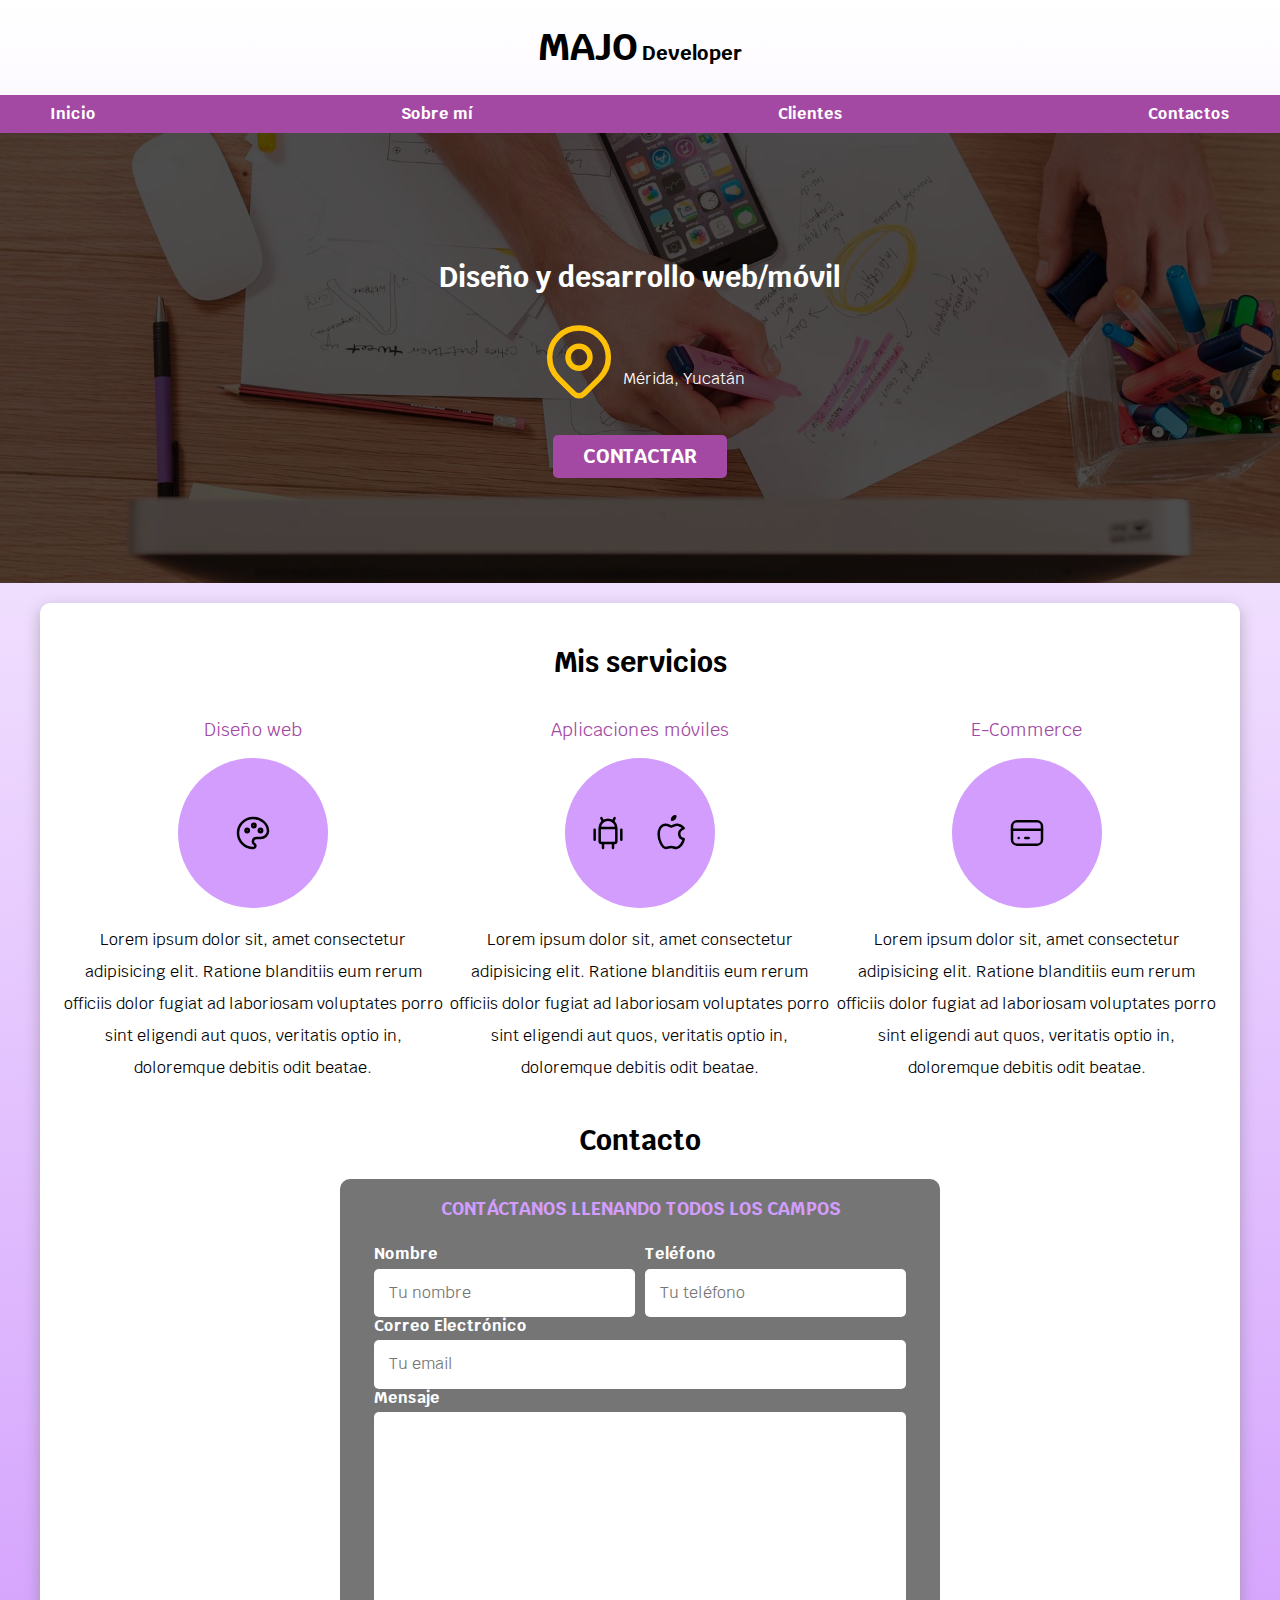
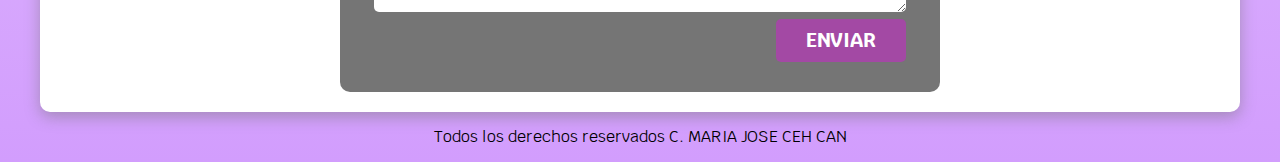
<file: index.html>
<!DOCTYPE html>
<html lang="en">
  <head>
    <meta charset="UTF-8" />
    <meta name="viewport" content="width=device-width, initial-scale=1.0" />

    <!--Agregar normalize-->
    <link rel="preload" href="CSS/normalize.css" as="styles">
    <link rel="stylesheet" href="CSS/normalize.css" />

    <!--Agregar importanción de Google font-->
    <link rel="preconnect" href="https://fonts.googleapis.com">
    <link rel="preconnect" href="https://fonts.gstatic.com" crossorigin>
    <link href="https://fonts.googleapis.com/css2?family=Krub:wght@400;700&display=swap" rel="stylesheet">

    <!--Enlace a CSS. cambia color en el nav (navegacion principal css) -->
    <link rel="preload" href="CSS/styles.css" as="styles">  
    <link rel="stylesheet" href="CSS/styles.css">
    <title>Document</title>
  </head>

  <body>
    <header>
      <h1 class="titulo">MAJO<span> Developer </span></h1>
    </header>

    <!--2 clases  -->
    <div class="nav-bg">
      <nav class="navegacion-principal contenedor">
          <a href="WWW.GOOOGLE.COM">Inicio</a>
          <a href="">Sobre mí</a>
          <a href="">Clientes</a>
          <a href="">Contactos</a>
      </nav>
    </div>


    <section class="hero">
      <div class="contenedor-hero">
        <h2 class="titulo">Diseño y desarrollo web/móvil</h2>
        <div class="ubicacion">


            <svg xmlns="http://www.w3.org/2000/svg" class="icon icon-tabler icon-tabler-map-pin" width="88" height="88" viewBox="0 0 24 24" stroke-width="1.5" stroke="#ffc107" fill="none" stroke-linecap="round" stroke-linejoin="round">
            <path stroke="none" d="M0 0h24v24H0z" fill="none"/>
            <path d="M9 11a3 3 0 1 0 6 0a3 3 0 0 0 -6 0" />
            <path d="M17.657 16.657l-4.243 4.243a2 2 0 0 1 -2.827 0l-4.244 -4.243a8 8 0 1 1 11.314 0z" />
            </svg>
          <p>Mérida, Yucatán</p>
        </div>
        <a class="boton" href="#">Contactar</a>
    </div>
    </section>

    <main class="contenedor sombra">

      <h2>Mis servicios</h2>
      <div class="servicios">
        <section class="servicio">
          <h3>Diseño web</h3>
          <div class="iconos">
          
            <svg xmlns="http://www.w3.org/2000/svg" class="icon icon-tabler icon-tabler-palette" width="40" height="40" viewBox="0 0 24 24" stroke-width="1.5" stroke="#000000" fill="none" stroke-linecap="round" stroke-linejoin="round">
              <path stroke="none" d="M0 0h24v24H0z" fill="none"/>
              <path d="M12 21a9 9 0 0 1 0 -18c4.97 0 9 3.582 9 8c0 1.06 -.474 2.078 -1.318 2.828c-.844 .75 -1.989 1.172 -3.182 1.172h-2.5a2 2 0 0 0 -1 3.75a1.3 1.3 0 0 1 -1 2.25" />
              <path d="M8.5 10.5m-1 0a1 1 0 1 0 2 0a1 1 0 1 0 -2 0" />
              <path d="M12.5 7.5m-1 0a1 1 0 1 0 2 0a1 1 0 1 0 -2 0" />
              <path d="M16.5 10.5m-1 0a1 1 0 1 0 2 0a1 1 0 1 0 -2 0" />
            </svg>
          </div>
          <p>
            Lorem ipsum dolor sit, amet consectetur adipisicing elit. Ratione
            blanditiis eum rerum officiis dolor fugiat ad laboriosam voluptates
            porro sint eligendi aut quos, veritatis optio in, doloremque debitis
            odit beatae.
          </p>
        </section>


      <section class="servicio">
        <h3>Aplicaciones móviles</h3>
        <div class="iconos">

          <svg xmlns="http://www.w3.org/2000/svg" class="icon icon-tabler icon-tabler-brand-android" width="40" height="40" viewBox="0 0 24 24" stroke-width="1.5" stroke="#000000" fill="none" stroke-linecap="round" stroke-linejoin="round">
            <path stroke="none" d="M0 0h24v24H0z" fill="none"/>
            <path d="M4 10l0 6" />
            <path d="M20 10l0 6" />
            <path d="M7 9h10v8a1 1 0 0 1 -1 1h-8a1 1 0 0 1 -1 -1v-8a5 5 0 0 1 10 0" />
            <path d="M8 3l1 2" />
            <path d="M16 3l-1 2" />
            <path d="M9 18l0 3" />
            <path d="M15 18l0 3" />
          </svg>
          <svg xmlns="http://www.w3.org/2000/svg" class="icon icon-tabler icon-tabler-brand-apple" width="40" height="40" viewBox="0 0 24 24" stroke-width="1.5" stroke="#000000" fill="none" stroke-linecap="round" stroke-linejoin="round">
            <path stroke="none" d="M0 0h24v24H0z" fill="none"/>
            <path d="M8.286 7.008c-3.216 0 -4.286 3.23 -4.286 5.92c0 3.229 2.143 8.072 4.286 8.072c1.165 -.05 1.799 -.538 3.214 -.538c1.406 0 1.607 .538 3.214 .538s4.286 -3.229 4.286 -5.381c-.03 -.011 -2.649 -.434 -2.679 -3.23c-.02 -2.335 2.589 -3.179 2.679 -3.228c-1.096 -1.606 -3.162 -2.113 -3.75 -2.153c-1.535 -.12 -3.032 1.077 -3.75 1.077c-.729 0 -2.036 -1.077 -3.214 -1.077z" />
            <path d="M12 4a2 2 0 0 0 2 -2a2 2 0 0 0 -2 2" />
          </svg>
        </div>
        <p>
          Lorem ipsum dolor sit, amet consectetur adipisicing elit. Ratione
          blanditiis eum rerum officiis dolor fugiat ad laboriosam voluptates
          porro sint eligendi aut quos, veritatis optio in, doloremque debitis
          odit beatae.
        </p>
      </section>


      <section class="servicio">
        <h3>E-Commerce</h3>
        <div class="iconos">

          <svg xmlns="http://www.w3.org/2000/svg" class="icon icon-tabler icon-tabler-credit-card" width="40" height="40" viewBox="0 0 24 24" stroke-width="1.5" stroke="#000000" fill="none" stroke-linecap="round" stroke-linejoin="round">
            <path stroke="none" d="M0 0h24v24H0z" fill="none"/>
            <path d="M3 5m0 3a3 3 0 0 1 3 -3h12a3 3 0 0 1 3 3v8a3 3 0 0 1 -3 3h-12a3 3 0 0 1 -3 -3z" />
            <path d="M3 10l18 0" />
            <path d="M7 15l.01 0" />
            <path d="M11 15l2 0" />
          </svg>
        </div>
          <p>
            Lorem ipsum dolor sit, amet consectetur adipisicing elit. Ratione
            blanditiis eum rerum officiis dolor fugiat ad laboriosam voluptates
            porro sint eligendi aut quos, veritatis optio in, doloremque debitis
            odit beatae.
          </p>
        </section>
      </div>  <!--cierra clase servicios-->


    
    <section>
        <h2>Contacto</h2>
        <form class="formulario">
            <fieldset>
                <legend> Contáctanos llenando todos los campos</legend>
                <div class="contenedor-campos">
                <div class="campo">
                    <label>Nombre</label>
                    <input class="input-text" type="text" placeholder="Tu nombre">
                </div>
                <div class="campo">
                    <label>Teléfono</label>
                    <input class="input-text" type="tel" placeholder="Tu teléfono">
                </div>

                <div class="campo">
                    <label>Correo Electrónico</label>
                    <input class="input-text" type="email" placeholder="Tu email">
                </div>

                <div class="campo">
                    <label>Mensaje</label>
                    <textarea class="input-text"></textarea>
                </div>
              </div>

                <div class="alinear-derecha flex">
                    <input class="boton w-nm-100" type="Submit" value="Enviar"> <!--Submit:entregar-->
                </div>

            </fieldset>
        </form>
    </section>
  </main>
    <footer class="footer">
        <p>Todos los derechos reservados C. MARIA JOSE CEH CAN</p>
    </footer>

  </body>
</html>
</file>
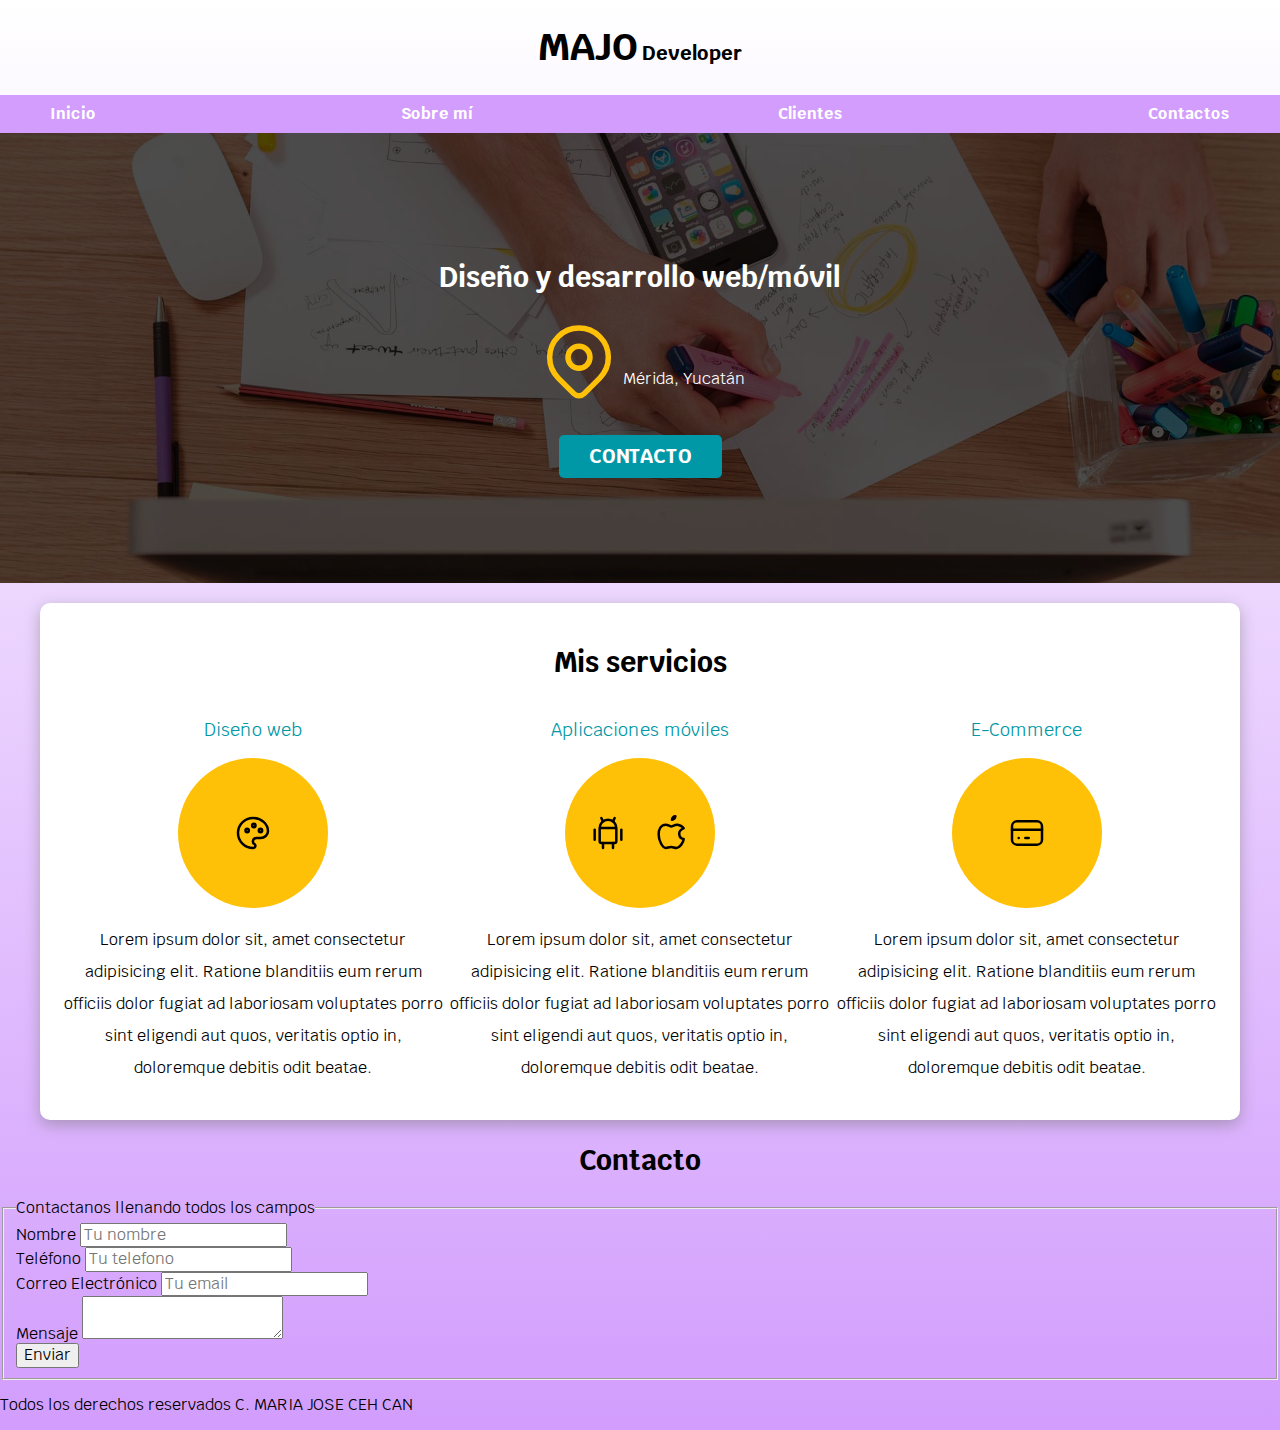
<file: DeveloperPage/index.html>
<!DOCTYPE html>
<html lang="en">
  <head>
    <meta charset="UTF-8" />
    <meta name="viewport" content="width=device-width, initial-scale=1.0" />

    <!--Agregar normalize-->
    <link rel="preload" href="CSS/normalize.css" as="styles">
    <link rel="stylesheet" href="CSS/normalize.css" />

    <!--Agregar importanción de Google font-->
    <link rel="preconnect" href="https://fonts.googleapis.com">
    <link rel="preconnect" href="https://fonts.gstatic.com" crossorigin>
    <link href="https://fonts.googleapis.com/css2?family=Krub:wght@400;700&display=swap" rel="stylesheet">

    <!--Enlace a CSS. cambia color en el nav (navegacion principal css) -->
    <link rel="preload" href="CSS/styles.css" as="styles">  
    <link rel="stylesheet" href="CSS/styles.css">
    <title>Document</title>
  </head>

  <body>
    <header>
      <h1 class="titulo">MAJO<span> Developer </span></h1>
    </header>

    <!--2 clases  -->
    <div class="nav-bg">
      <nav class="navegacion-principal contenedor">
          <a href="WWW.GOOOGLE.COM">Inicio</a>
          <a href="">Sobre mí</a>
          <a href="">Clientes</a>
          <a href="">Contactos</a>
      </nav>
    </div>


    <section class="hero">
      <div class="contenedor-hero">
        <h2 class="titulo">Diseño y desarrollo web/móvil</h2>
        <div class="ubicacion">


            <svg xmlns="http://www.w3.org/2000/svg" class="icon icon-tabler icon-tabler-map-pin" width="88" height="88" viewBox="0 0 24 24" stroke-width="1.5" stroke="#ffc107" fill="none" stroke-linecap="round" stroke-linejoin="round">
            <path stroke="none" d="M0 0h24v24H0z" fill="none"/>
            <path d="M9 11a3 3 0 1 0 6 0a3 3 0 0 0 -6 0" />
            <path d="M17.657 16.657l-4.243 4.243a2 2 0 0 1 -2.827 0l-4.244 -4.243a8 8 0 1 1 11.314 0z" />
            </svg>
          <p>Mérida, Yucatán</p>
        </div>
        <a class="boton" href="#">Contacto</a>
    </div>
    </section>

    <main class="contenedor sombra">

      <h2>Mis servicios</h2>
      <div class="servicios">
        <section class="servicio">
          <h3>Diseño web</h3>
          <div class="iconos">
          
            <svg xmlns="http://www.w3.org/2000/svg" class="icon icon-tabler icon-tabler-palette" width="40" height="40" viewBox="0 0 24 24" stroke-width="1.5" stroke="#000000" fill="none" stroke-linecap="round" stroke-linejoin="round">
              <path stroke="none" d="M0 0h24v24H0z" fill="none"/>
              <path d="M12 21a9 9 0 0 1 0 -18c4.97 0 9 3.582 9 8c0 1.06 -.474 2.078 -1.318 2.828c-.844 .75 -1.989 1.172 -3.182 1.172h-2.5a2 2 0 0 0 -1 3.75a1.3 1.3 0 0 1 -1 2.25" />
              <path d="M8.5 10.5m-1 0a1 1 0 1 0 2 0a1 1 0 1 0 -2 0" />
              <path d="M12.5 7.5m-1 0a1 1 0 1 0 2 0a1 1 0 1 0 -2 0" />
              <path d="M16.5 10.5m-1 0a1 1 0 1 0 2 0a1 1 0 1 0 -2 0" />
            </svg>
          </div>
          <p>
            Lorem ipsum dolor sit, amet consectetur adipisicing elit. Ratione
            blanditiis eum rerum officiis dolor fugiat ad laboriosam voluptates
            porro sint eligendi aut quos, veritatis optio in, doloremque debitis
            odit beatae.
          </p>
        </section>


      <section class="servicio">
        <h3>Aplicaciones móviles</h3>
        <div class="iconos">

          <svg xmlns="http://www.w3.org/2000/svg" class="icon icon-tabler icon-tabler-brand-android" width="40" height="40" viewBox="0 0 24 24" stroke-width="1.5" stroke="#000000" fill="none" stroke-linecap="round" stroke-linejoin="round">
            <path stroke="none" d="M0 0h24v24H0z" fill="none"/>
            <path d="M4 10l0 6" />
            <path d="M20 10l0 6" />
            <path d="M7 9h10v8a1 1 0 0 1 -1 1h-8a1 1 0 0 1 -1 -1v-8a5 5 0 0 1 10 0" />
            <path d="M8 3l1 2" />
            <path d="M16 3l-1 2" />
            <path d="M9 18l0 3" />
            <path d="M15 18l0 3" />
          </svg>
          <svg xmlns="http://www.w3.org/2000/svg" class="icon icon-tabler icon-tabler-brand-apple" width="40" height="40" viewBox="0 0 24 24" stroke-width="1.5" stroke="#000000" fill="none" stroke-linecap="round" stroke-linejoin="round">
            <path stroke="none" d="M0 0h24v24H0z" fill="none"/>
            <path d="M8.286 7.008c-3.216 0 -4.286 3.23 -4.286 5.92c0 3.229 2.143 8.072 4.286 8.072c1.165 -.05 1.799 -.538 3.214 -.538c1.406 0 1.607 .538 3.214 .538s4.286 -3.229 4.286 -5.381c-.03 -.011 -2.649 -.434 -2.679 -3.23c-.02 -2.335 2.589 -3.179 2.679 -3.228c-1.096 -1.606 -3.162 -2.113 -3.75 -2.153c-1.535 -.12 -3.032 1.077 -3.75 1.077c-.729 0 -2.036 -1.077 -3.214 -1.077z" />
            <path d="M12 4a2 2 0 0 0 2 -2a2 2 0 0 0 -2 2" />
          </svg>
        </div>
        <p>
          Lorem ipsum dolor sit, amet consectetur adipisicing elit. Ratione
          blanditiis eum rerum officiis dolor fugiat ad laboriosam voluptates
          porro sint eligendi aut quos, veritatis optio in, doloremque debitis
          odit beatae.
        </p>
      </section>


      <section class="servicio">
        <h3>E-Commerce</h3>
        <div class="iconos">

          <svg xmlns="http://www.w3.org/2000/svg" class="icon icon-tabler icon-tabler-credit-card" width="40" height="40" viewBox="0 0 24 24" stroke-width="1.5" stroke="#000000" fill="none" stroke-linecap="round" stroke-linejoin="round">
            <path stroke="none" d="M0 0h24v24H0z" fill="none"/>
            <path d="M3 5m0 3a3 3 0 0 1 3 -3h12a3 3 0 0 1 3 3v8a3 3 0 0 1 -3 3h-12a3 3 0 0 1 -3 -3z" />
            <path d="M3 10l18 0" />
            <path d="M7 15l.01 0" />
            <path d="M11 15l2 0" />
          </svg>
        </div>
          <p>
            Lorem ipsum dolor sit, amet consectetur adipisicing elit. Ratione
            blanditiis eum rerum officiis dolor fugiat ad laboriosam voluptates
            porro sint eligendi aut quos, veritatis optio in, doloremque debitis
            odit beatae.
          </p>
        </section>
      </div>  <!--cierra clase servicios-->
    </main>

    
    <section>
        <h2>Contacto</h2>
        <form>
            <fieldset>
                <legend> Contactanos llenando todos los campos</legend>
                <div>
                    <label">Nombre</label>
                    <input type="text" placeholder="Tu nombre">
                </div>
                <div>
                    <label>Teléfono</label>
                    <input type="tel" placeholder="Tu telefono">
                </div>

                <div>
                    <label>Correo Electrónico</label>
                    <input type="email" placeholder="Tu email">
                </div>

                <div>
                    <label>Mensaje</label>
                    <textarea> </textarea>
                </div>

                <div>
                    <input type="Submit" value="Enviar">
                </div>

            </fieldset>
        </form>
    </section>
    <footer>
        <p>Todos los derechos reservados C. MARIA JOSE CEH CAN</p>
    </footer>

  </body>
</html>
</file>
<file: CSS/styles.css>
/*Custom properties (propiedades personalizadas)*/

:root {
  --blanco: #ffffff;
  --obscuro: #212121;
  --primario: #ffc107;
  --secundario: #0097a7;
  --gris: #757575;
  --lila: #d29dfd;
  --morado: #a349a4;
  --grisClaro:#DFE9F3
}

html {
  font-size: 62.5%;
  /*Hack para box model*/
  box-sizing: border-box;
}

/*Hack para box model*/
*,
*::before,
*::after {
  box-sizing: inherit;
}

body {
  font-size: 16px;
  font-family: "Krub", sans-serif; /*Cambiar tipo de letra*/
  background-image: linear-gradient(
    to top,
    var(--lila) 0%,
    var(--blanco) 100%
  ); /*Degradado*/
}

/*Tipografia*/
h1 {
  font-size: 3.8rem;
}

h2 {
  font-size: 2.8rem;
}

h3 {
  font-size: 1.8rem;
}
h1,
h2,
h3 {
  text-align: center;
}

.titulo span {
  font-size: 2rem;
}


/*Utilidades*/
.w-sm-100{
  width: 100%;
}

@media(min-width: 768px){
  .w-sm-100{
    width: auto;
  }
}
.flex{
  display: flex;
}
.alinear-derecha{
  justify-content: flex-end;
}


.navegacion-principal{
  background-color: var(--morado);
}

.contenedor{
  max-width: 120rem;
  /* una manera de poner los 4 margenes en 4 propiedades 
    margin-top: 0;
    margin-bottom: 0;
    margin-left: auto;
    margin-right: auto;*/
  /*margin:0 auto 0 auto; Tomando las posiciones de un reloj*/
  margin: 0 auto; /*el primer valor corresponde a top-botton y el segundo valor */
}

.nav-bg {
  background-color: var(--morado);
}
/*
.navegacion-principal a{
    background-color: var(--primario);
}

.navegacion-principal a{
    display: block;
    background-color: var(--primario);
}*/

.navegacion-principal {
  /*padding: 1rem;*/
  display: flex; /*convierte un elemento contenedor en un contenedor flex.*/
  /*justific-content es para filas, aling-items es para columnas (flex-direction)*/
  align-items: center;
  flex-direction: column;
  justify-content: space-between;
  font-size: 2 rem;
  font-weight: bold; /*para ponen letras en negritas*/
}

@media (min-width: 768px) {
  .navegacion-principal {
    flex-direction: row;
    justify-content: space-between;
  }
}

.navegacion-principal a {
  padding: 1rem;
  color: var(--blanco);
  text-decoration: none; /*quita la decoracion "none"  QUITAR SUBRAYADO*/
}

.navegacion-principal a:hover {
  background-color: var(--lila);
  color: var(--obscuro);
}

/*Tamaños recomedados para media query 
480px dispositivos moviles
768px pata tablets
1140px para laptps 
1400px para dispositivos mas grandes como monitores o TVs*/

.hero {
  background-image: url(../image/hero.jpg); /*los (../)es para regresar a un 
    nivel del directorio,la carpeta imge esta afuera de style.css*/
  background-repeat: no-repeat; /*en imagenes pequeñas suele repetirse y 
    abarcar el espacio de la pagina*/
  background-size: cover; /*sirve para cubrir la imagem con todo el tamaño*/
  height: 450px; /*alto del elemento hero*/
  position: relative; /*para manipular la posicion, el padre siempre debe de ser 
    relative*/
}

.contenedor-hero {
  position: absolute; /*para manipular la posicion, el hijo siempre debe de ser absoluto*/
  background-color: rgba(
    0,
    0,
    0,
    0.7
  ); /*para el sombreado (.7 es la transparencia)*/
  width: 100%;
  height: 100%;
  /*Alinear vertical y hprizontalmente*/
  display: flex;
  flex-direction: column;
  align-items: center;
  justify-content: center;
}

.contenedor-hero p,
.contenedor-hero h2 {
  color: var(--blanco);
}

.ubicacion {
  display: flex;
  align-items: flex-end;
}

.boton {
  background-color: var(--morado); /*color de fondo del boton*/
  color: var(--blanco); /*color de texto*/
  padding: 1rem 3rem;
  margin-top: 3rem; /*separacion superior*/
  font-size: 2rem;
  text-decoration: none; /*quitar el subrayado*/
  text-transform: uppercase; /*convertir el texto en mayusculas*/
  font-weight: bold; /*poner texto en negritas*/
  border-radius: 0.5rem; /*esquinas redondeadas*/
  width: 90%; /*ancho dle boton*/
  text-align: center; /*centrar el texto del boton*/
  border: none; /*Esto afecta únicamente a la etiqueta input*/
}

@media (min-width: 768px) {
  .boton {
    width: auto;
  }
}

.boton:hover{
  cursor: pointer;
}

.sombra {
  box-shadow: 0px 5px 15px 0px rgba(112, 112, 112, 0.48);
  /*Motor para google chrome*/
  -webkit-box-shadow: 0px 5px 15px 0px rgba(112, 112, 112, 0.48);
  /*Motor para mozilla firefox*/
  -moz-box-shadow: 0px 5px 15px 0px rgba(112, 112, 112, 0.48);
  background-color: var(--blanco);
  padding: 2rem;
  border-radius: 1rem;
  margin-top: 2rem;
}

/*Servicios*/
@media(min-width: 768px){
  .servicios {
    display: grid;
    /*grid-template-columns: 1fr 1fr 1fr; Alternativa sencilla*/
    /*grid-template-columns: 33.3% 33.3% 33.3%;Alternativa porcentaje*/
    grid-template-columns:repeat(3, 1fr);

  }
  .servicio{
    display: flex;
    flex-direction: column;
    align-items: center;
  }
  /* Ajustar color y "nefritas" */
  .servicio h3{
    color:var(--morado);
    font-weight: normal;
  }
/* SALE EN EL EXAMEN */
  .servicio p{
    text-align: center;
    /* Interlineado */
    line-height: 2; 
  }
  .servicio .iconos{
    height: 15rem;
    width: 15rem;
    background-color: var(--lila);
    border-radius: 100%;  /* Para hacer redondo la figura*/
    display: flex;
    justify-content: space-evenly;
    align-items: center;
  }
}
/*Contacto*/
.formulario{
  background-color: var(--gris);
  width: min(60rem, 100%); /*min() ahorra el uso de media query. ¿Qué es mas pequeño
  60 rem o el 100% del tamaño de la pabtalla? */
  margin: 0 auto;
  padding: 2rem;
  border-radius: 1rem;
}
.formulario fieldset{
  border: none;
}
.formulario legend{
  text-align: center;
  font-size: 1.8rem;
  font-weight: bold;
  margin-bottom: 2rem;
  text-transform: uppercase; 
  color: var(--lila);
}

@media(min-width: 768px){
  .contenedor-campos{
    display: grid;
    grid-template-columns: repeat(2, 1fr);
    column-gap: 1rem; /*gap:vacio*/
    grid-template-rows: auto auto 20rem; /*Darle el espacio de cada fila*/
  }
  /*nth-child significa el # del hijo. El orden de los hijos seria:nombre, teléfono,
  correo, y mensaje. Como requerimos modificar correo y mensaje, usaremos 3 y 4 en
  nth-child*/
  .campo:nth-child(3),
  .campo:nth-child(4){
    /*Posiciona el elemento, "que vaya de la columna 1 a la 3*/
    grid-column: 1/3;
  }
}

.campo label{
  color:var(--blanco);
  font-weight: bold;
  margin-bottom: .5rem;
  display: block; /*Lograr que cada label tome todo el espacio disponible y este 
  separado del input*/
}
.input-text{
  width: 100%;
  border: none;
  padding: 1.5rem;
  border-radius: .5rem;
}
.campo textarea{
  height: 20rem; /*Hacer más grande la añtura del textarea*/
}

.footer{
  text-align: center;
}
</file>
<file: DeveloperPage/CSS/styles.css>
/*Custom properties (propiedades personalizadas)*/

:root {
  --blanco: #ffffff;
  --obscuro: #212121;
  --primario: #ffc107;
  --secundario: #0097a7;
  --gris: #757575;
  --lila: #d29dfd;
}

html {
  font-size: 62.5%;
  /*Hack para box model*/
  box-sizing: border-box;
}

/*Hack para box model*/
*,
*::before,
*::after {
  box-sizing: inherit;
}

body {
  font-size: 16px;
  font-family: "Krub", sans-serif; /*Cambiar tipo de letra*/
  background-image: linear-gradient(
    to top,
    var(--lila) 0%,
    var(--blanco) 100%
  ); /*Degradado*/
}

/*Tipografia*/
h1 {
  font-size: 3.8rem;
}

h2 {
  font-size: 2.8rem;
}

h3 {
  font-size: 1.8rem;
}
h1,
h2,
h3 {
  text-align: center;
}

.titulo span {
  font-size: 2rem;
}

.navegacion-principal {
  background-color: var(--lila);
}

.contenedor {
  max-width: 120rem;
  /* una manera de poner los 4 margenes en 4 propiedades 
    margin-top: 0;
    margin-bottom: 0;
    margin-left: auto;
    margin-right: auto;*/
  /*margin:0 auto 0 auto; Tomando las posiciones de un reloj*/
  margin: 0 auto; /*el primer valor corresponde a top-botton y el segundo valor */
}

.nav-bg {
  background-color: var(--lila);
}
/*
.navegacion-principal a{
    background-color: var(--primario);
}

.navegacion-principal a{
    display: block;
    background-color: var(--primario);
}*/

.navegacion-principal {
  /*padding: 1rem;*/
  display: flex; /*convierte un elemento contenedor en un contenedor flex.*/
  /*justific-content es para filas, aling-items es para columnas (flex-direction)*/
  align-items: center;
  flex-direction: column;
  justify-content: space-between;
  font-size: 2 rem;
  font-weight: bold; /*para ponen letras en negritas*/
}

@media (min-width: 768px) {
  .navegacion-principal {
    flex-direction: row;
    justify-content: space-between;
  }
}

.navegacion-principal a {
  padding: 1rem;
  color: var(--blanco);
  text-decoration: none; /*quita la decoracion "none"  QUITAR SUBRAYADO*/
}

.navegacion-principal a:hover {
  background-color: var(--primario);
  color: var(--obscuro);
}

/*Tamaños recomedados para media query 
480px dispositivos moviles
768px pata tablets
1140px para laptps 
1400px para dispositivos mas grandes como monitores o TVs*/

.hero {
  background-image: url(../image/hero.jpg); /*los (../)es para regresar a un 
    nivel del directorio,la carpeta imge esta afuera de style.css*/
  background-repeat: no-repeat; /*en imagenes pequeñas suele repetirse y 
    abarcar el espacio de la pagina*/
  background-size: cover; /*sirve para cubrir la imagem con todo el tamaño*/
  height: 450px; /*alto del elemento hero*/
  position: relative; /*para manipular la posicion, el padre siempre debe de ser 
    relative*/
}

.contenedor-hero {
  position: absolute; /*para manipular la posicion, el hijo siempre debe de ser absoluto*/
  background-color: rgba(
    0,
    0,
    0,
    0.7
  ); /*para el sombreado (.7 es la transparencia)*/
  width: 100%;
  height: 100%;
  /*Alinear vertical y hprizontalmente*/
  display: flex;
  flex-direction: column;
  align-items: center;
  justify-content: center;
}

.contenedor-hero p,
.contenedor-hero h2 {
  color: var(--blanco);
}

.ubicacion {
  display: flex;
  align-items: flex-end;
}

.boton {
  background-color: var(--secundario); /*color de fondo del boton*/
  color: var(--blanco); /*color de texto*/
  padding: 1rem 3rem;
  margin-top: 3rem; /*separacion superior*/
  font-size: 2rem;
  text-decoration: none; /*quitar el subrayado*/
  text-transform: uppercase; /*convertir el texto en mayusculas*/
  font-weight: bold; /*poner texto en negritas*/
  border-radius: 0.5rem; /*esquinas redondeadas*/
  width: 90%; /*ancho dle boton*/
  text-align: center; /*centrar el texto del boton*/
}

@media (min-width: 768px) {
  .boton {
    width: auto;
  }
}

.sombra {
  box-shadow: 0px 5px 15px 0px rgba(112, 112, 112, 0.48);
  /*Motor para google chrome*/
  -webkit-box-shadow: 0px 5px 15px 0px rgba(112, 112, 112, 0.48);
  /*Motor para mozilla firefox*/
  -moz-box-shadow: 0px 5px 15px 0px rgba(112, 112, 112, 0.48);
  background-color: var(--blanco);
  padding: 2rem;
  border-radius: 1rem;
  margin-top: 2rem;
}

/*Servicios*/
@media(min-width: 768px){
  .servicios {
    display: grid;
    /*grid-template-columns: 1fr 1fr 1fr; Alternativa sencilla*/
    /*grid-template-columns: 33.3% 33.3% 33.3%;Alternativa porcentaje*/
    grid-template-columns:repeat(3, 1fr);

  }
  .servicio{
    display: flex;
    flex-direction: column;
    align-items: center;
  }
  /* Ajustar color y "nefritas" */
  .servicio h3{
    color:var(--secundario);
    font-weight: normal;
  }
/* SALE EN EL EXAMEN */
  .servicio p{
    text-align: center;
    /* Interlineado */
    line-height: 2; 
  }
  .servicio .iconos{
    height: 15rem;
    width: 15rem;
    background-color: var(--primario);
    border-radius: 100%;  /* Para hacer redondo la figura*/
    display: flex;
    justify-content: space-evenly;
    align-items: center;
  }
}
</file>
